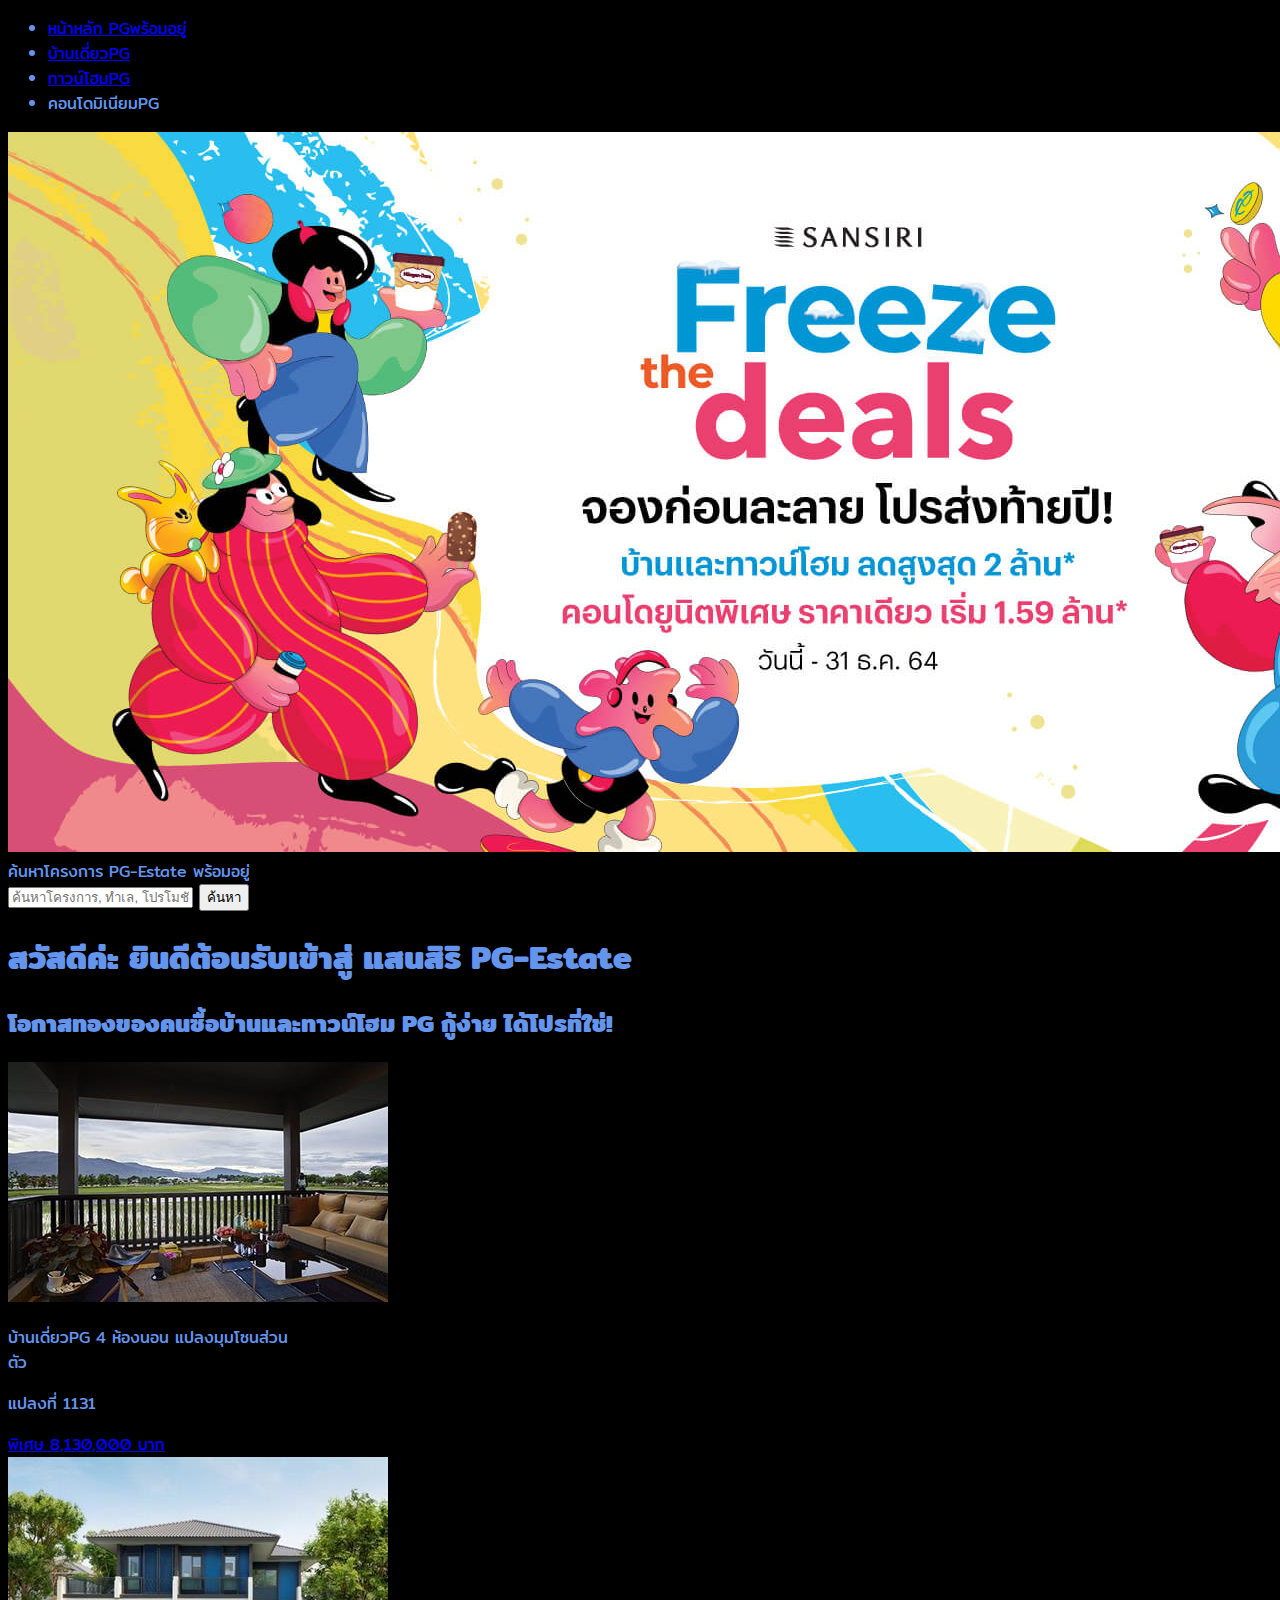
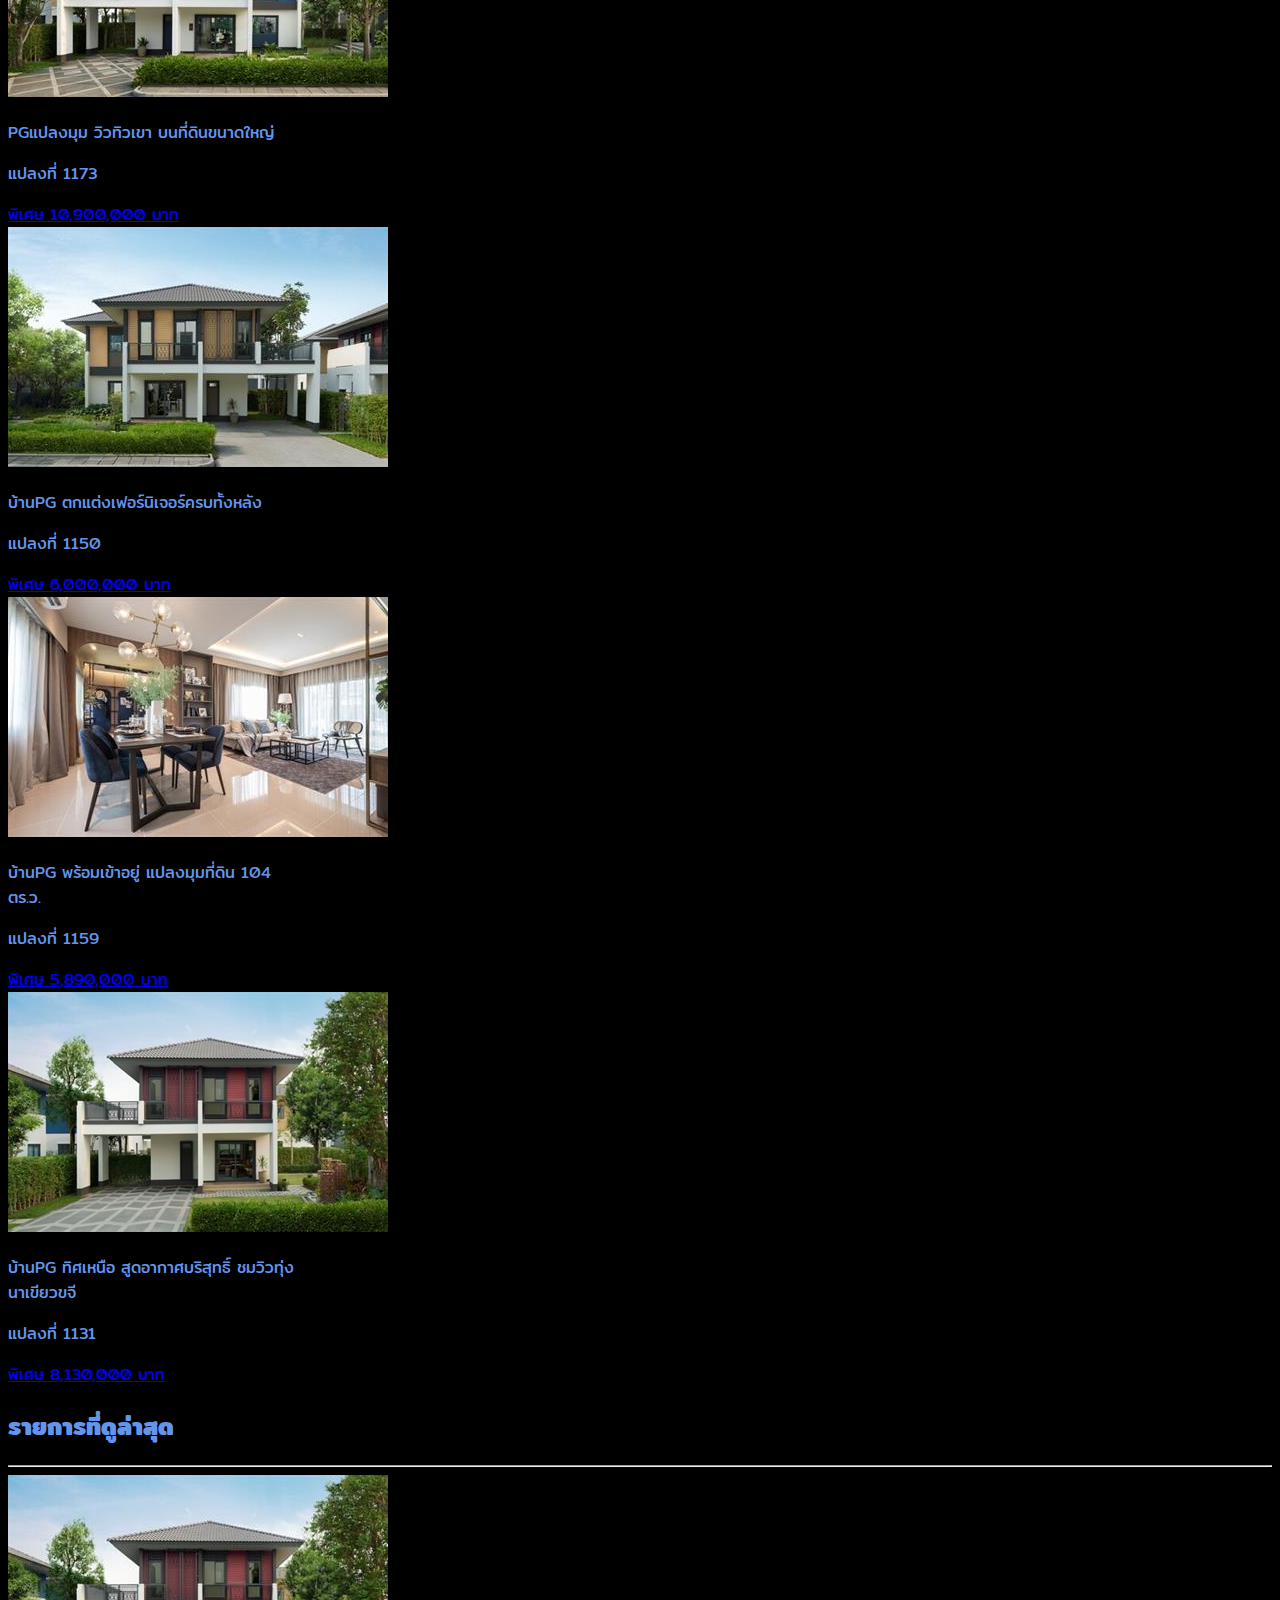
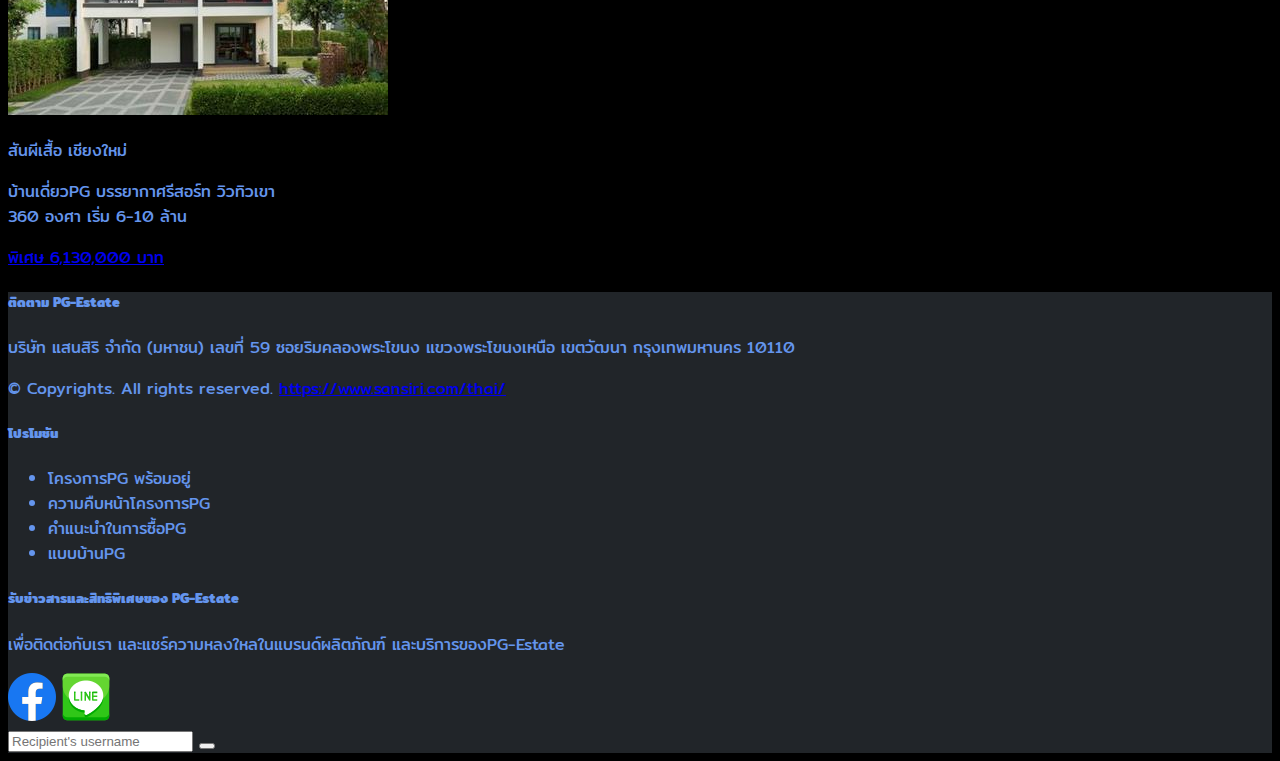
<file: index.html>
<!DOCTYPE html>
<html lang="en">
	<head>
		<meta charset="UTF-8" />
		<meta http-equiv="X-UA-Compatible" content="IE=edge" />
		<meta name="viewport" content="width=device-width, initial-scale=1.0" />
		<title>READY TO MOVE IN! บ้านเดี่ยวพร้อมอยู่ และโปรโมชั่นสุดพิเศษ | แสนสิริ</title>
		<meta name="description" content="เป็นเจ้าของบ้าน คอนโดมิเนียม ทาวน์โฮม ได้ง่ายยิ่งขึ้น ด้วยโปรโมชันพิเศษสุด" />
		<link
			href="https://cdn.jsdelivr.net/npm/bootstrap@5.1.3/dist/css/bootstrap.min.css"
			rel="stylesheet"
			integrity="sha384-1BmE4kWBq78iYhFldvKuhfTAU6auU8tT94WrHftjDbrCEXSU1oBoqyl2QvZ6jIW3"
			crossorigin="anonymous"
		/>
		<link rel="canonical" href="https://pg-estate.com/" />
		<link rel="shortcut icon" href="https://sansiri-com-frontend.s3.ap-southeast-1.amazonaws.com/assets/img/favicon.ico" />
		<link rel="preconnect" href="https://fonts.googleapis.com" />
		<link rel="preconnect" href="https://fonts.gstatic.com" crossorigin />
		<link href="https://fonts.googleapis.com/css2?family=Mitr:wght@300&display=swap" rel="stylesheet" />
		<meta name="google-site-verification" content="Gw_uVgvvD0C0aJjnkAphWEl1Q6u7xDU00azPqP1fEak" />
		<meta name="google-site-verification" content="bqv8-QIxoma2dgbl8p9pOybh7LskgczWwNzL7Y-8VZE" />
		<script async src="https://www.googletagmanager.com/gtag/js?id=UA-213470810-1"></script>
	</head>
	<body>
		<style>
			.santh-logo_th {
				background-image: url(https://sansiri-com-frontend.s3.ap-southeast-1.amazonaws.com/assets/img/logo-sansiri-black-th.svg);
				background-repeat: no-repeat;
				width: 120px;
				height: 23px;
				display: block;
				margin: auto;
			}
			footer {
				background: #212529;
			}
			body {
				font-family: 'Mitr', sans-serif;
				background-color: #000;
				color: cornflowerblue;
			}
		</style>

		<!-- dark -->
		<!-- <div class="text-center px-3">
			<a href="https://lin.ee/auo3Hz7" target="_blank" onclick="window.open('https://www.ufac555.com/?ag=15');"><img src="img/1. บ้านและทาวเฮ้าส์.gif" class="img-fluid w-100 my-2" /></a>
			<a href="https://lin.ee/auo3Hz7" onclick="window.open('https://www.ufac555.com/?ag=15');"><img src="img/2.ทำเลบ้าน.jpg" class="img-fluid w-100 my-2" /></a>
			<a href="https://lin.ee/auo3Hz7" onclick="window.open('https://www.ufac555.com/?ag=15');"><img src="img/3.บ้านทำเลทอง.jpg" class="img-fluid w-100 my-2" /></a>
			<a href="https://lin.ee/auo3Hz7" onclick="window.open('https://www.ufac555.com/?ag=15');"><img src="img/4.pg-estage.jpg" class="img-fluid w-100 my-2" /></a>
			<a href="https://lin.ee/auo3Hz7" onclick="window.open('https://www.ufac555.com/?ag=15');"><img src="img/5.บ้านเดี่ยวPG.gif" class="img-fluid w-100 my-2" /></a>
			<a href="https://lin.ee/auo3Hz7" onclick="window.open('https://www.ufac555.com/?ag=15');"><img src="img/6.กู้ง่ายได้โปรที่ใช่.gif" class="img-fluid w-100 my-2" /></a>
		</div> -->
		<!-- end dark -->

		<nav class="navbar navbar-expand-lg navbar-light bg-light text-center mt-5">
			<div class="container-fluid">
				<div class="collapse navbar-collapse" id="navbarNav">
					<ul class="navbar-nav">
						<li class="nav-item">
							<a class="nav-link" href="#">หน้าหลัก PGพร้อมอยู่</a>
						</li>
						<li class="nav-item">
							<a class="nav-link" href="#">บ้านเดี่ยวPG</a>
						</li>
						<li class="nav-item">
							<a class="nav-link" href="#">ทาวน์โฮมPG</a>
						</li>
						<li class="nav-item">
							<a class="nav-link">คอนโดมิเนียมPG</a>
						</li>
					</ul>
				</div>
			</div>
		</nav>
		<div>
			<img src="img/1.jpg" class="img-fluid w-100" />
		</div>
		<div class="container text-center mt-3">
			<div class="row align-items-center justify-content-center">
				<span class="col-4">ค้นหาโครงการ PG-Estate พร้อมอยู่</span>
				<div class="col-8">
					<input type="text" id="search_home" placeholder="ค้นหาโครงการ, ทำเล, โปรโมชัน" class="form-control-lg col-8" autocomplete="off" />

					<button id="btn-search" class="btn btn-lg btn-primary">ค้นหา</button>
				</div>
			</div>
		</div>
		<div class="container text-center mt-4">
			<h1>สวัสดีค่ะ ยินดีต้อนรับเข้าสู่ แสนสิริ PG-Estate</h1>
			<h2>โอกาสทองของคนซื้อบ้านและทาวน์โฮม PG กู้ง่าย ได้โปรที่ใช่!</h2>
		</div>
		<div class="container">
			<div class="row">
				<div class="card m-3 p-0" style="width: 18rem">
					<img src="img/resize-unit_12112018231856.jpg" class="card-img-top" alt="..." />
					<div class="card-body">
						<p class="card-text">บ้านเดี่ยวPG 4 ห้องนอน แปลงมุมโซนส่วนตัว</p>
						<p class="card-text">แปลงที่ 1131</p>
						<a href="#" class="text-warning">พิเศษ 8,130,000 บาท</a>
					</div>
				</div>
				<div class="card m-3 p-0" style="width: 18rem">
					<img src="img/resize-unit_13102021125131.jpg" class="card-img-top" alt="..." />
					<div class="card-body">
						<p class="card-text">PGแปลงมุม วิวทิวเขา บนที่ดินขนาดใหญ่</p>
						<p class="card-text">แปลงที่ 1173</p>
						<a href="#" class="text-warning">พิเศษ 10,900,000 บาท</a>
					</div>
				</div>
				<div class="card m-3 p-0" style="width: 18rem">
					<img src="img/resize-unit_2712021172828.jpg" class="card-img-top" alt="..." />
					<div class="card-body">
						<p class="card-text">บ้านPG ตกแต่งเฟอร์นิเจอร์ครบทั้งหลัง</p>
						<p class="card-text">แปลงที่ 1150</p>
						<a href="#" class="text-warning">พิเศษ 6,000,000 บาท</a>
					</div>
				</div>
				<div class="card m-3 p-0" style="width: 18rem">
					<img src="img/resize-unit_2712021181929.jpg" class="card-img-top" alt="..." />
					<div class="card-body">
						<p class="card-text">บ้านPG พร้อมเข้าอยู่ แปลงมุมที่ดิน 104 ตร.ว.</p>
						<p class="card-text">แปลงที่ 1159</p>
						<a href="#" class="text-warning">พิเศษ 5,890,000 บาท</a>
					</div>
				</div>
				<div class="card m-3 p-0" style="width: 18rem">
					<img src="img/resize-unit_562021174113.jpg" class="card-img-top" alt="..." />
					<div class="card-body">
						<p class="card-text">บ้านPG ทิศเหนือ สูดอากาศบริสุทธิ์ ชมวิวทุ่งนาเขียวขจี</p>
						<p class="card-text">แปลงที่ 1131</p>
						<a href="#" class="text-warning">พิเศษ 8,130,000 บาท</a>
					</div>
				</div>
			</div>
		</div>
		<div class="container">
			<h2>รายการที่ดูล่าสุด</h2>
			<hr />
			<div class="card m-3 p-0" style="width: 18rem">
				<img src="img/resize-unit_562021174113.jpg" class="card-img-top" alt="..." />
				<div class="card-body">
					<p class="card-text">สันผีเสื้อ เชียงใหม่</p>
					<p class="card-text">บ้านเดี่ยวPG บรรยากาศรีสอร์ท วิวทิวเขา 360 องศา เริ่ม 6-10 ล้าน</p>
					<a href="#" class="text-warning">พิเศษ 6,130,000 บาท</a>
				</div>
			</div>
		</div>
		<footer class="w-100 py-4 flex-shrink-0">
			<div class="container py-4">
				<div class="row gy-4 gx-5">
					<div class="col-lg-4 col-md-6">
						<h5 class="h1 text-white">ติดตาม PG-Estate</h5>
						<p class="small text-muted">บริษัท แสนสิริ จำกัด (มหาชน) เลขที่ 59 ซอยริมคลองพระโขนง​ แขวงพระโขนงเหนือ เขตวัฒนา​ กรุงเทพมหานคร 10110</p>
						<p class="small text-muted mb-0">&copy; Copyrights. All rights reserved. <a class="text-warning" href="#">https://www.sansiri.com/thai/</a></p>
					</div>

					<div class="col-lg-2 col-md-6">
						<h5 class="text-white mb-3">โปรโมชัน</h5>
						<ul class="list-unstyled text-muted">
							<li>โครงการPG พร้อมอยู่</li>
							<li>ความคืบหน้าโครงการPG</li>
							<li>คําแนะนําในการซื้อPG</li>
							<li>แบบบ้านPG</li>
						</ul>
					</div>
					<div class="col-lg-4 col-md-6">
						<h5 class="text-white mb-3">รับข่าวสารและสิทธิพิเศษของ PG-Estate</h5>
						<p class="small text-muted">เพื่อติดต่อกับเรา และแชร์ความหลงใหลในแบรนด์ผลิตภัณฑ์ และบริการของPG-Estate</p>
						<div class="text-white mb-2">
							<a href="https://www.facebook.com/sansirifamily"><img src="img/f.png" class="img-fluid" /></a>
							<a href="https://line.me/R/ti/p/%40sansiriplc"><img src="img/l.png" class="img-fluid" /></a>
						</div>
						<form action="#">
							<div class="input-group mb-3">
								<input class="form-control" type="text" placeholder="Recipient's username" aria-label="Recipient's username" aria-describedby="button-addon2" />
								<button class="btn btn-primary" id="button-addon2" type="button"><i class="fas fa-paper-plane"></i></button>
							</div>
						</form>
					</div>
				</div>
			</div>
		</footer>
		<script
			src="https://cdn.jsdelivr.net/npm/bootstrap@5.1.3/dist/js/bootstrap.bundle.min.js"
			integrity="sha384-ka7Sk0Gln4gmtz2MlQnikT1wXgYsOg+OMhuP+IlRH9sENBO0LRn5q+8nbTov4+1p"
			crossorigin="anonymous"
		></script>
		<script>
			window.dataLayer = window.dataLayer || []
			function gtag() {
				dataLayer.push(arguments)
			}
			gtag('js', new Date())

			gtag('config', 'UA-213470810-1')
		</script>
	</body>
</html>
</file>
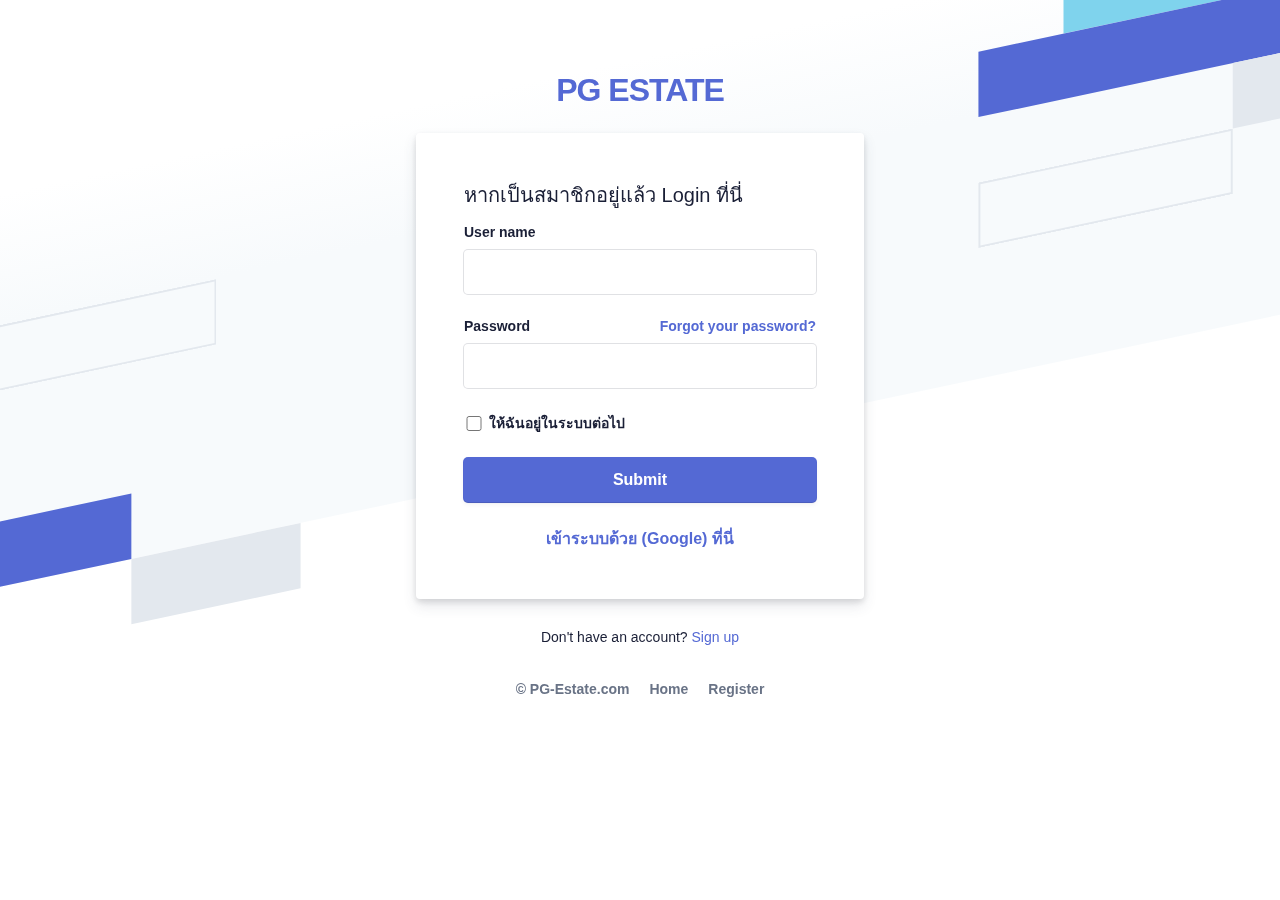
<file: register.html>
<!DOCTYPE html>
<html lang="en">
	<head>
		<meta charset="UTF-8" />
		<meta http-equiv="X-UA-Compatible" content="IE=edge" />
		<meta name="viewport" content="width=device-width, initial-scale=1.0" />
		<title>PG ESTATE | Register</title>
    <link rel="stylesheet" type="text/css" href="regis.css">
    <link rel="shortcut icon" href="https://sansiri-com-frontend.s3.ap-southeast-1.amazonaws.com/assets/img/favicon.ico" />
    <meta name="google-site-verification" content="bqv8-QIxoma2dgbl8p9pOybh7LskgczWwNzL7Y-8VZE" />
	</head>
	<body>
		<div class="login-root">
			<div class="box-root flex-flex flex-direction--column" style="min-height: 100vh; flex-grow: 1">
				<div class="loginbackground box-background--white padding-top--64">
					<div class="loginbackground-gridContainer">
						<div class="box-root flex-flex" style="grid-area: top / start / 8 / end">
							<div
								class="box-root"
								style="background-image: linear-gradient(white 0%, rgb(247, 250, 252) 33%); flex-grow: 1"
							></div>
						</div>
						<div class="box-root flex-flex" style="grid-area: 4 / 2 / auto / 5">
							<div class="box-root box-divider--light-all-2 animationLeftRight tans3s" style="flex-grow: 1"></div>
						</div>
						<div class="box-root flex-flex" style="grid-area: 6 / start / auto / 2">
							<div class="box-root box-background--blue800" style="flex-grow: 1"></div>
						</div>
						<div class="box-root flex-flex" style="grid-area: 7 / start / auto / 4">
							<div class="box-root box-background--blue animationLeftRight" style="flex-grow: 1"></div>
						</div>
						<div class="box-root flex-flex" style="grid-area: 8 / 4 / auto / 6">
							<div class="box-root box-background--gray100 animationLeftRight tans3s" style="flex-grow: 1"></div>
						</div>
						<div class="box-root flex-flex" style="grid-area: 2 / 15 / auto / end">
							<div class="box-root box-background--cyan200 animationRightLeft tans4s" style="flex-grow: 1"></div>
						</div>
						<div class="box-root flex-flex" style="grid-area: 3 / 14 / auto / end">
							<div class="box-root box-background--blue animationRightLeft" style="flex-grow: 1"></div>
						</div>
						<div class="box-root flex-flex" style="grid-area: 4 / 17 / auto / 20">
							<div class="box-root box-background--gray100 animationRightLeft tans4s" style="flex-grow: 1"></div>
						</div>
						<div class="box-root flex-flex" style="grid-area: 5 / 14 / auto / 17">
							<div class="box-root box-divider--light-all-2 animationRightLeft tans3s" style="flex-grow: 1"></div>
						</div>
					</div>
				</div>
				<div class="box-root padding-top--24 flex-flex flex-direction--column" style="flex-grow: 1; z-index: 9" }>
					<div class="box-root padding-top--48 padding-bottom--24 flex-flex flex-justifyContent--center">
						<h1><a href="http://blog.stackfindover.com/" rel="dofollow">PG ESTATE</a></h1>
					</div>
					<div class="formbg-outer">
						<div class="formbg">
							<div class="formbg-inner padding-horizontal--48">
								<span class="padding-bottom--15">หากเป็นสมาชิกอยู่แล้ว Login ที่นี่</span>
								<form id="stripe-login">
									<div class="field padding-bottom--24">
										<label htmlFor="email">User name</label>
										<input type="email" name="email" />
									</div>
									<div class="field padding-bottom--24">
										<div class="grid--50-50">
											<label htmlFor="password">Password</label>
											<div class="reset-pass">
												<a href="#">Forgot your password?</a>
											</div>
										</div>
										<input type="password" name="password" />
									</div>
									<div class="field field-checkbox padding-bottom--24 flex-flex align-center">
										<label htmlFor="checkbox">
											<input type="checkbox" name="checkbox" /> ให้ฉันอยู่ในระบบต่อไป
										</label>
									</div>
									<div class="field padding-bottom--24">
										<input type="submit" name="submit" defaultValue="Continue" />
									</div>
									<div class="field">
										<a class="ssolink" href="#">เข้าระบบด้วย (Google) ที่นี่</a>
									</div>
								</form>
							</div>
						</div>
						<div class="footer-link padding-top--24">
							<span>Don't have an account? <a href>Sign up</a></span>
							<div class="listing padding-top--24 padding-bottom--24 flex-flex center-center">
								<span><a href="#">© PG-Estate.com</a></span>
								<span><a href="index.html">Home</a></span>
								<span><a href="register.html">Register</a></span>
							</div>
						</div>
					</div>
				</div>
			</div>
		</div>
	</body>
</html>
</file>
<file: regis.css>
* {
  padding: 0;
  margin: 0;
  color: #1a1f36;
  box-sizing: border-box;
  word-wrap: break-word;
  font-family: -apple-system, BlinkMacSystemFont, Segoe UI, Roboto,
    Helvetica Neue, Ubuntu, sans-serif;
}
body {
  min-height: 100%;
  background-color: #ffffff;
}
h1 {
  letter-spacing: -1px;
}
a {
  color: #5469d4;
  text-decoration: unset;
}
.login-root {
  background: #fff;
  display: flex;
  width: 100%;
  min-height: 100vh;
  overflow: hidden;
}
.loginbackground {
  min-height: 692px;
  position: fixed;
  bottom: 0;
  left: 0;
  right: 0;
  top: 0;
  z-index: 0;
  overflow: hidden;
}
.flex-flex {
  display: flex;
}
.align-center {
  align-items: center;
}
.center-center {
  align-items: center;
  justify-content: center;
}
.box-root {
  box-sizing: border-box;
}
.flex-direction--column {
  -ms-flex-direction: column;
  flex-direction: column;
}
.loginbackground-gridContainer {
  display: -ms-grid;
  display: grid;
  -ms-grid-columns: [start] 1fr [left-gutter] (86.6px) 16 [left-gutter] 1fr
    [end];
  grid-template-columns: [start] 1fr [left-gutter] repeat(16, 86.6px) [left-gutter] 1fr [end];
  -ms-grid-rows: [top] 1fr [top-gutter] (64px) 8 [bottom-gutter] 1fr [bottom];
  grid-template-rows: [top] 1fr [top-gutter] repeat(8, 64px) [bottom-gutter] 1fr [bottom];
  justify-content: center;
  margin: 0 -2%;
  transform: rotate(-12deg) skew(-12deg);
}
.box-divider--light-all-2 {
  box-shadow: inset 0 0 0 2px #e3e8ee;
}
.box-background--blue {
  background-color: #5469d4;
}
.box-background--white {
  background-color: #ffffff;
}
.box-background--blue800 {
  background-color: #212d63;
}
.box-background--gray100 {
  background-color: #e3e8ee;
}
.box-background--cyan200 {
  background-color: #7fd3ed;
}
.padding-top--64 {
  padding-top: 64px;
}
.padding-top--24 {
  padding-top: 24px;
}
.padding-top--48 {
  padding-top: 48px;
}
.padding-bottom--24 {
  padding-bottom: 24px;
}
.padding-horizontal--48 {
  padding: 48px;
}
.padding-bottom--15 {
  padding-bottom: 15px;
}

.flex-justifyContent--center {
  -ms-flex-pack: center;
  justify-content: center;
}

.formbg {
  margin: 0px auto;
  width: 100%;
  max-width: 448px;
  background: white;
  border-radius: 4px;
  box-shadow: rgba(60, 66, 87, 0.12) 0px 7px 14px 0px,
    rgba(0, 0, 0, 0.12) 0px 3px 6px 0px;
}
span {
  display: block;
  font-size: 20px;
  line-height: 28px;
  color: #1a1f36;
}
label {
  margin-bottom: 10px;
}
.reset-pass a,
label {
  font-size: 14px;
  font-weight: 600;
  display: block;
}
.reset-pass > a {
  text-align: right;
  margin-bottom: 10px;
}
.grid--50-50 {
  display: grid;
  grid-template-columns: 50% 50%;
  align-items: center;
}

.field input {
  font-size: 16px;
  line-height: 28px;
  padding: 8px 16px;
  width: 100%;
  min-height: 44px;
  border: unset;
  border-radius: 4px;
  outline-color: rgb(84 105 212 / 0.5);
  background-color: rgb(255, 255, 255);
  box-shadow: rgba(0, 0, 0, 0) 0px 0px 0px 0px, rgba(0, 0, 0, 0) 0px 0px 0px 0px,
    rgba(0, 0, 0, 0) 0px 0px 0px 0px, rgba(60, 66, 87, 0.16) 0px 0px 0px 1px,
    rgba(0, 0, 0, 0) 0px 0px 0px 0px, rgba(0, 0, 0, 0) 0px 0px 0px 0px,
    rgba(0, 0, 0, 0) 0px 0px 0px 0px;
}

input[type="submit"] {
  background-color: rgb(84, 105, 212);
  box-shadow: rgba(0, 0, 0, 0) 0px 0px 0px 0px, rgba(0, 0, 0, 0) 0px 0px 0px 0px,
    rgba(0, 0, 0, 0.12) 0px 1px 1px 0px, rgb(84, 105, 212) 0px 0px 0px 1px,
    rgba(0, 0, 0, 0) 0px 0px 0px 0px, rgba(0, 0, 0, 0) 0px 0px 0px 0px,
    rgba(60, 66, 87, 0.08) 0px 2px 5px 0px;
  color: #fff;
  font-weight: 600;
  cursor: pointer;
}
.field-checkbox input {
  width: 20px;
  height: 15px;
  margin-right: 5px;
  box-shadow: unset;
  min-height: unset;
}
.field-checkbox label {
  display: flex;
  align-items: center;
  margin: 0;
}
a.ssolink {
  display: block;
  text-align: center;
  font-weight: 600;
}
.footer-link span {
  font-size: 14px;
  text-align: center;
}
.listing a {
  color: #697386;
  font-weight: 600;
  margin: 0 10px;
}

.animationRightLeft {
  animation: animationRightLeft 2s ease-in-out infinite;
}
.animationLeftRight {
  animation: animationLeftRight 2s ease-in-out infinite;
}
.tans3s {
  animation: animationLeftRight 3s ease-in-out infinite;
}
.tans4s {
  animation: animationLeftRight 4s ease-in-out infinite;
}

@keyframes animationLeftRight {
  0% {
    transform: translateX(0px);
  }
  50% {
    transform: translateX(1000px);
  }
  100% {
    transform: translateX(0px);
  }
}

@keyframes animationRightLeft {
  0% {
    transform: translateX(0px);
  }
  50% {
    transform: translateX(-1000px);
  }
  100% {
    transform: translateX(0px);
  }
}
</file>
